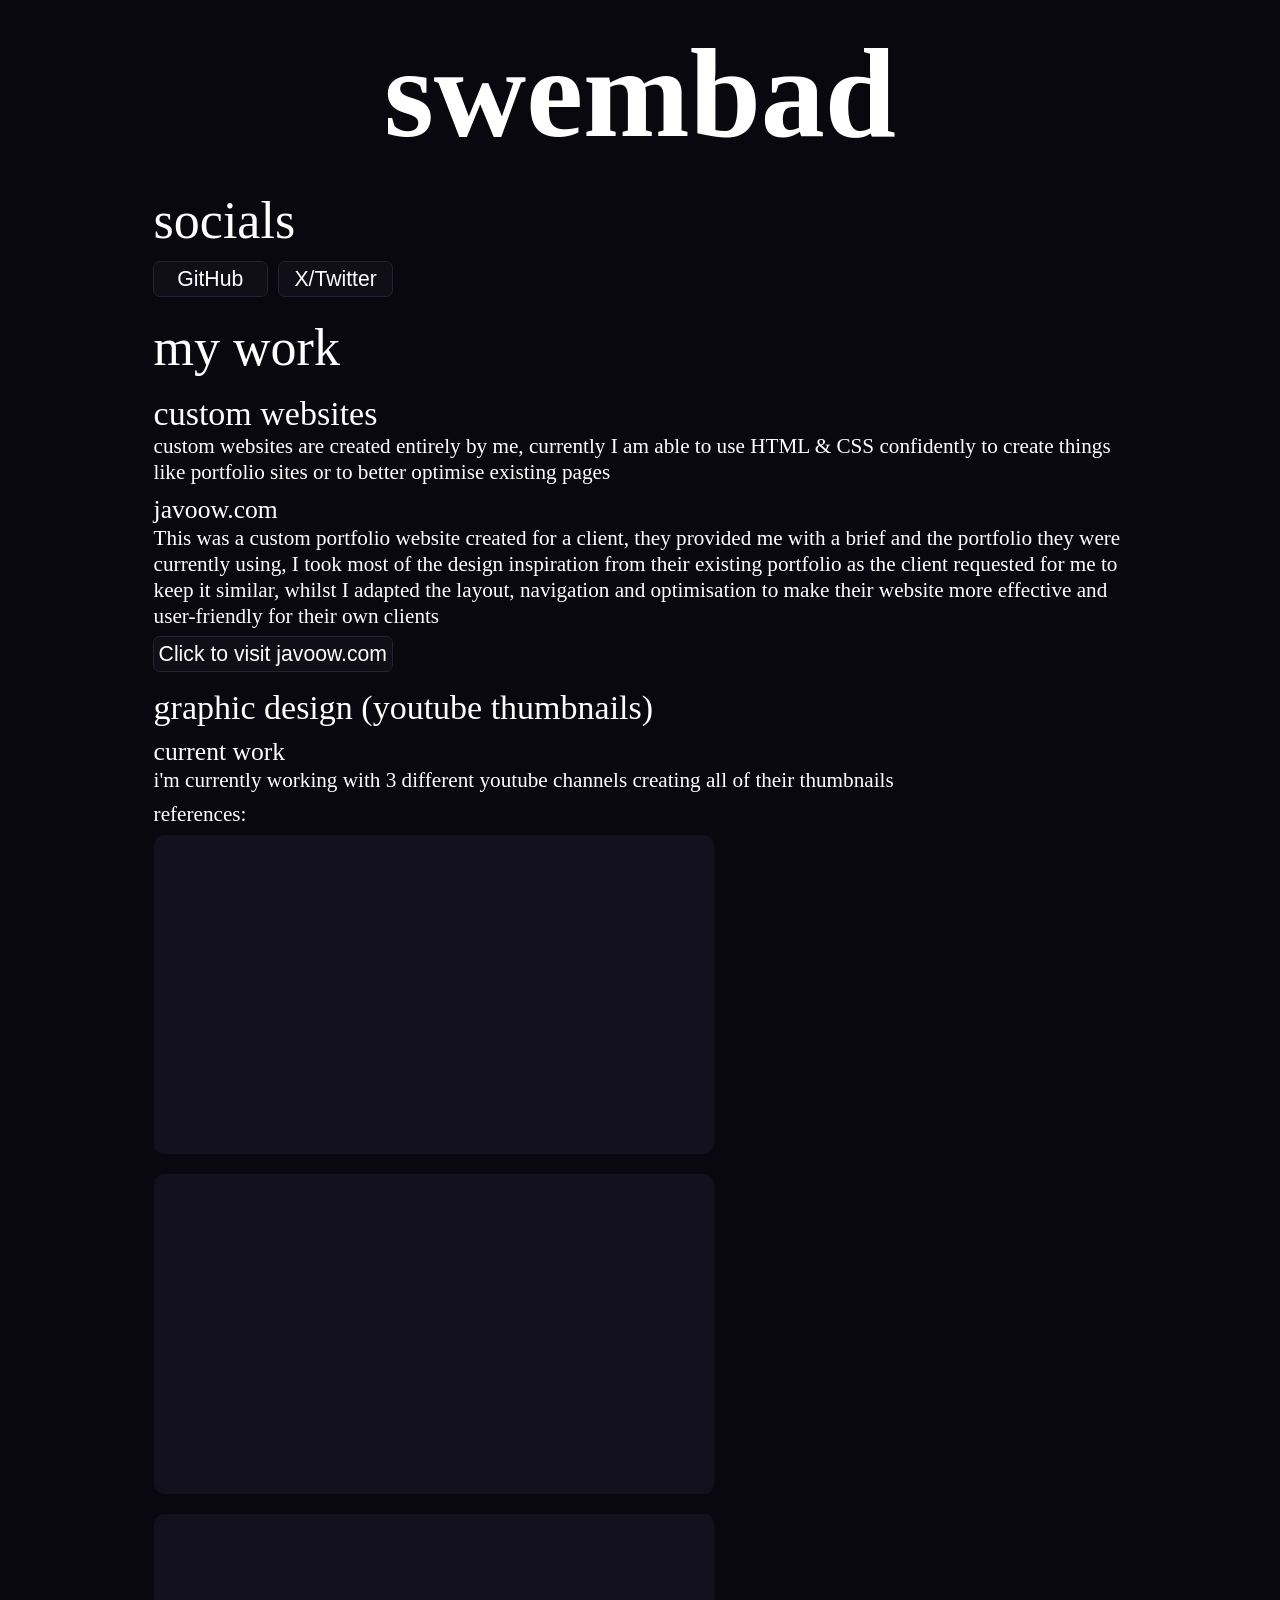
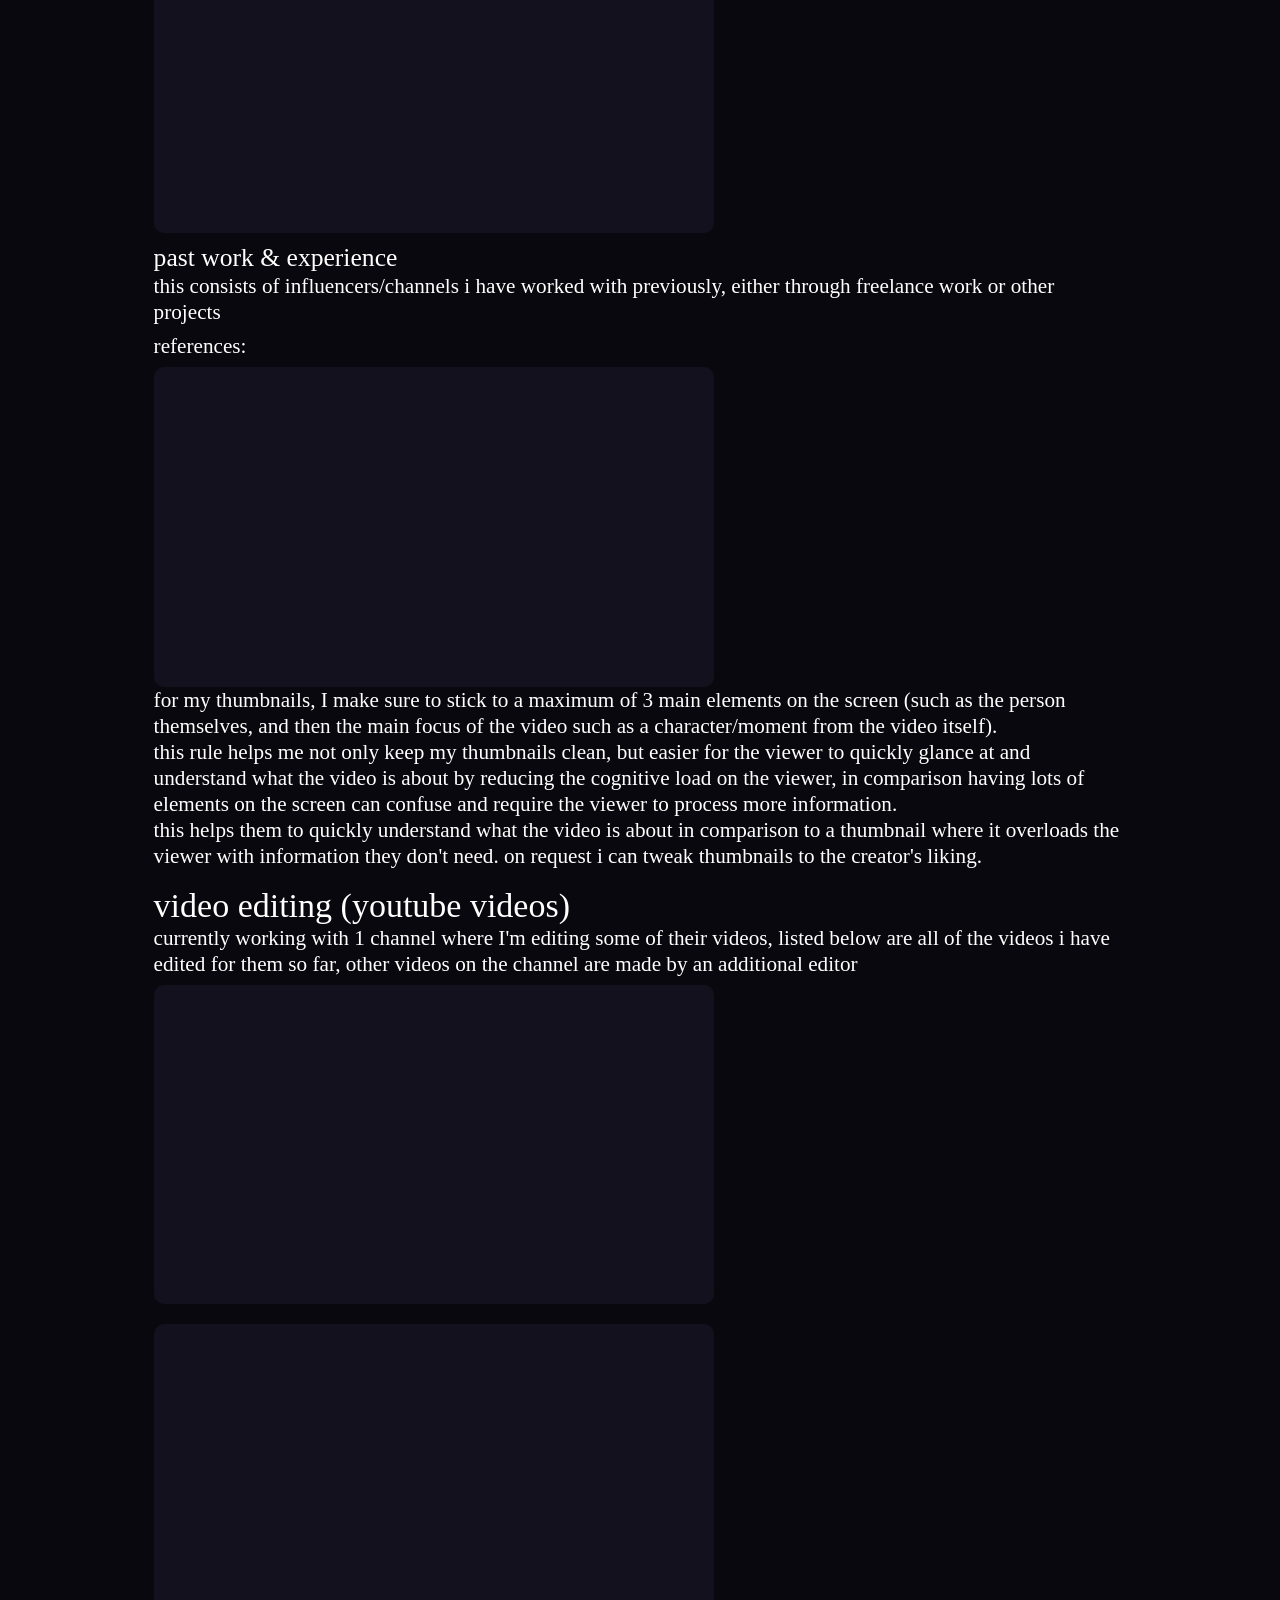
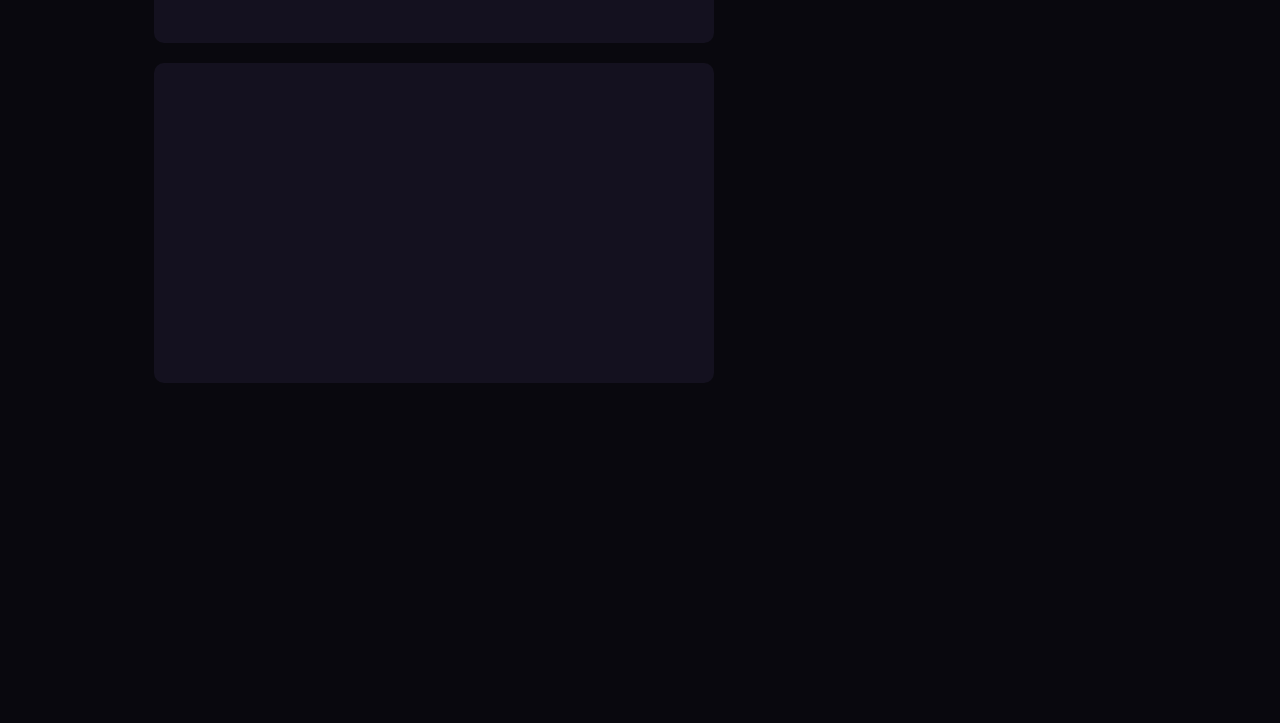
<file: index.html>
<!DOCTYPE html>
<html lang="en">
  <head>
    <meta charset="UTF-8" />
    <meta name="viewport" content="width=device-width, initial-scale=1.0" />
    <title>swembad</title>
    <link rel="stylesheet" href="base.css" />
  </head>
  <body>
    <div class="page-cont">
    <header>
    <h1 class="gabarito-mainfont1">swembad</h1>
    </header>
    <main>
    <h2 class="gabarito-mainfont1">socials</h2>
    <div class="btns-cont">
      <a
        href="https://github.com/swembad"
        target="_blank"
        rel="noopener noreferrer"
      >
        <button class="gabarito-mainfont1" alt="Button to visit the swembad GitHub profile">GitHub</button>
      </a>
      <a
        href="https://x.com/swembadd"
        target="_blank"
        rel="noopener noreferrer"
      >
        <button class="gabarito-mainfont1" alt="Button to visit the swembad X/Twitter profile">X/Twitter</button>
      </a>
    </div>
    <h2 class="gabarito-mainfont1">my work</h2>
    <h3 class="gabarito-mainfont1">custom websites</h3>
    <p class="gabarito-mainfont2">custom websites are created entirely by me, currently I am able to use HTML & CSS confidently to create things like portfolio sites or to better optimise existing pages</p>
    <h4 class="gabarito-mainfont1">
      javoow.com
    </h4>
    <p class="gabarito-mainfont2">This was a custom portfolio website created for a client, they provided me with a brief and the portfolio they were currently using, I took most of the design inspiration from their existing portfolio as the client requested for me to keep it similar, whilst I adapted the layout, navigation and optimisation to make their website more effective and user-friendly for their own clients</p>
    <div class="btns-cont">
      <a href="https://javoow.com" target="_blank" rel="noopener noreferrer">
        <button class="gabarito-mainfont1" alt="Button to visit the javoow.com website">Click to visit javoow.com</button>
      </a>
    </div>
    <h3 class="gabarito-mainfont1">graphic design (youtube thumbnails)</h3>
    <h4 class="gabarito-mainfont1">
      current work
    </h4>
    <p class="gabarito-mainfont2">
      i'm currently working with 3 different youtube channels creating all of their thumbnails
    </p>
    <p class="gabarito-mainfont2">references:</p>
    <div class="vid-parent">
      <div class="vid-cont">
        <iframe
          src="https://www.youtube.com/embed/FY_H3jVcEHs?si=enNYunFOP6DDuMu1"
          title="YouTube video player"
          frameborder="0"
          allow="
            accelerometer;
            autoplay;
            clipboard-write;
            encrypted-media;
            gyroscope;
            picture-in-picture;
            web-share;
          "
          referrerpolicy="strict-origin-when-cross-origin"
          allowfullscreen
        ></iframe>
      </div>
      <div class="vid-cont">
        <iframe
          src="https://www.youtube.com/embed/SEI-Q0Upf6E?si=u2AYn8FBIwysrq5u"
          title="YouTube video player"
          frameborder="0"
          allow="
            accelerometer;
            autoplay;
            clipboard-write;
            encrypted-media;
            gyroscope;
            picture-in-picture;
            web-share;
          "
          referrerpolicy="strict-origin-when-cross-origin"
          allowfullscreen
        ></iframe>
      </div>
      <div class="vid-cont">
        <iframe
          src="https://www.youtube.com/embed/x6KVgFDdZ_Q?si=YuqE__gHMxkbcEM2"
          title="YouTube video player"
          frameborder="0"
          allow="
            accelerometer;
            autoplay;
            clipboard-write;
            encrypted-media;
            gyroscope;
            picture-in-picture;
            web-share;
          "
          referrerpolicy="strict-origin-when-cross-origin"
          allowfullscreen
        ></iframe>
      </div>
    </div>
    <h4 class="gabarito-mainfont1">
      past work & experience
    </h4>
    <p class="gabarito-mainfont2">
      this consists of influencers/channels i have worked with previously, either through freelance work or other projects
    </p>
    <p class="gabarito-mainfont2">references:</p>
    <div class="vid-parent">
      <div class="vid-cont">
        <iframe
          src="https://www.youtube.com/embed/WXy6CBBcvvk?si=_KeI91HCH_NfChSH1"
          title="YouTube video player"
          frameborder="0"
          allow="
            accelerometer;
            autoplay;
            clipboard-write;
            encrypted-media;
            gyroscope;
            picture-in-picture;
            web-share;
          "
          referrerpolicy="strict-origin-when-cross-origin"
          allowfullscreen
        ></iframe>
      </div>
    </div>
    <p class="gabarito-mainfont2">
      for my thumbnails, I make sure to stick to a maximum of 3 main elements on the screen (such as the person themselves, and then the main focus of the video such as a character/moment from the video itself).<br>this rule helps me not only keep my thumbnails clean, but easier for the viewer to quickly glance at and understand what the video is about by reducing the cognitive load on the viewer, in comparison having lots of elements on the screen can confuse and require the viewer to process more information.<br>this helps them to quickly understand what the video is about in comparison to a thumbnail where it overloads the viewer with information they don't need. on request i can tweak thumbnails to the creator's liking.
    </p>
    <h3 class="gabarito-mainfont1">video editing (youtube videos)</h3>
    <p class="gabarito-mainfont2">
      currently working with 1 channel where I'm editing some of their videos, listed below are all of the videos i have edited for them so far, other videos on the channel are made by an additional editor
    </p>
    <div class="vid-parent">
      <div class="vid-cont">
        <iframe
          src="https://www.youtube.com/embed/TK83DOUaUtY?si=g1DVzgTo2TClt6oP"
          title="YouTube video player"
          frameborder="0"
          allow="
            accelerometer;
            autoplay;
            clipboard-write;
            encrypted-media;
            gyroscope;
            picture-in-picture;
            web-share;
          "
          referrerpolicy="strict-origin-when-cross-origin"
          allowfullscreen
        ></iframe>
      </div>
      <div class="vid-cont">
        <iframe
          src="https://www.youtube.com/embed/pTDysleacDw?si=rUM2EDiy127TOL4_"
          title="YouTube video player"
          frameborder="0"
          allow="
            accelerometer;
            autoplay;
            clipboard-write;
            encrypted-media;
            gyroscope;
            picture-in-picture;
            web-share;
          "
          referrerpolicy="strict-origin-when-cross-origin"
          allowfullscreen
        ></iframe>
      </div>
            <div class="vid-cont">
        <iframe
          src="https://www.youtube.com/embed/mVCqPBsj22Y?si=mYlbH1gUMggdSAti"
          title="YouTube video player"
          frameborder="0"
          allow="
            accelerometer;
            autoplay;
            clipboard-write;
            encrypted-media;
            gyroscope;
            picture-in-picture;
            web-share;
          "
          referrerpolicy="strict-origin-when-cross-origin"
          allowfullscreen
        ></iframe>
      </div>
      </div>
      </main>
  </body>
</html>
</file>
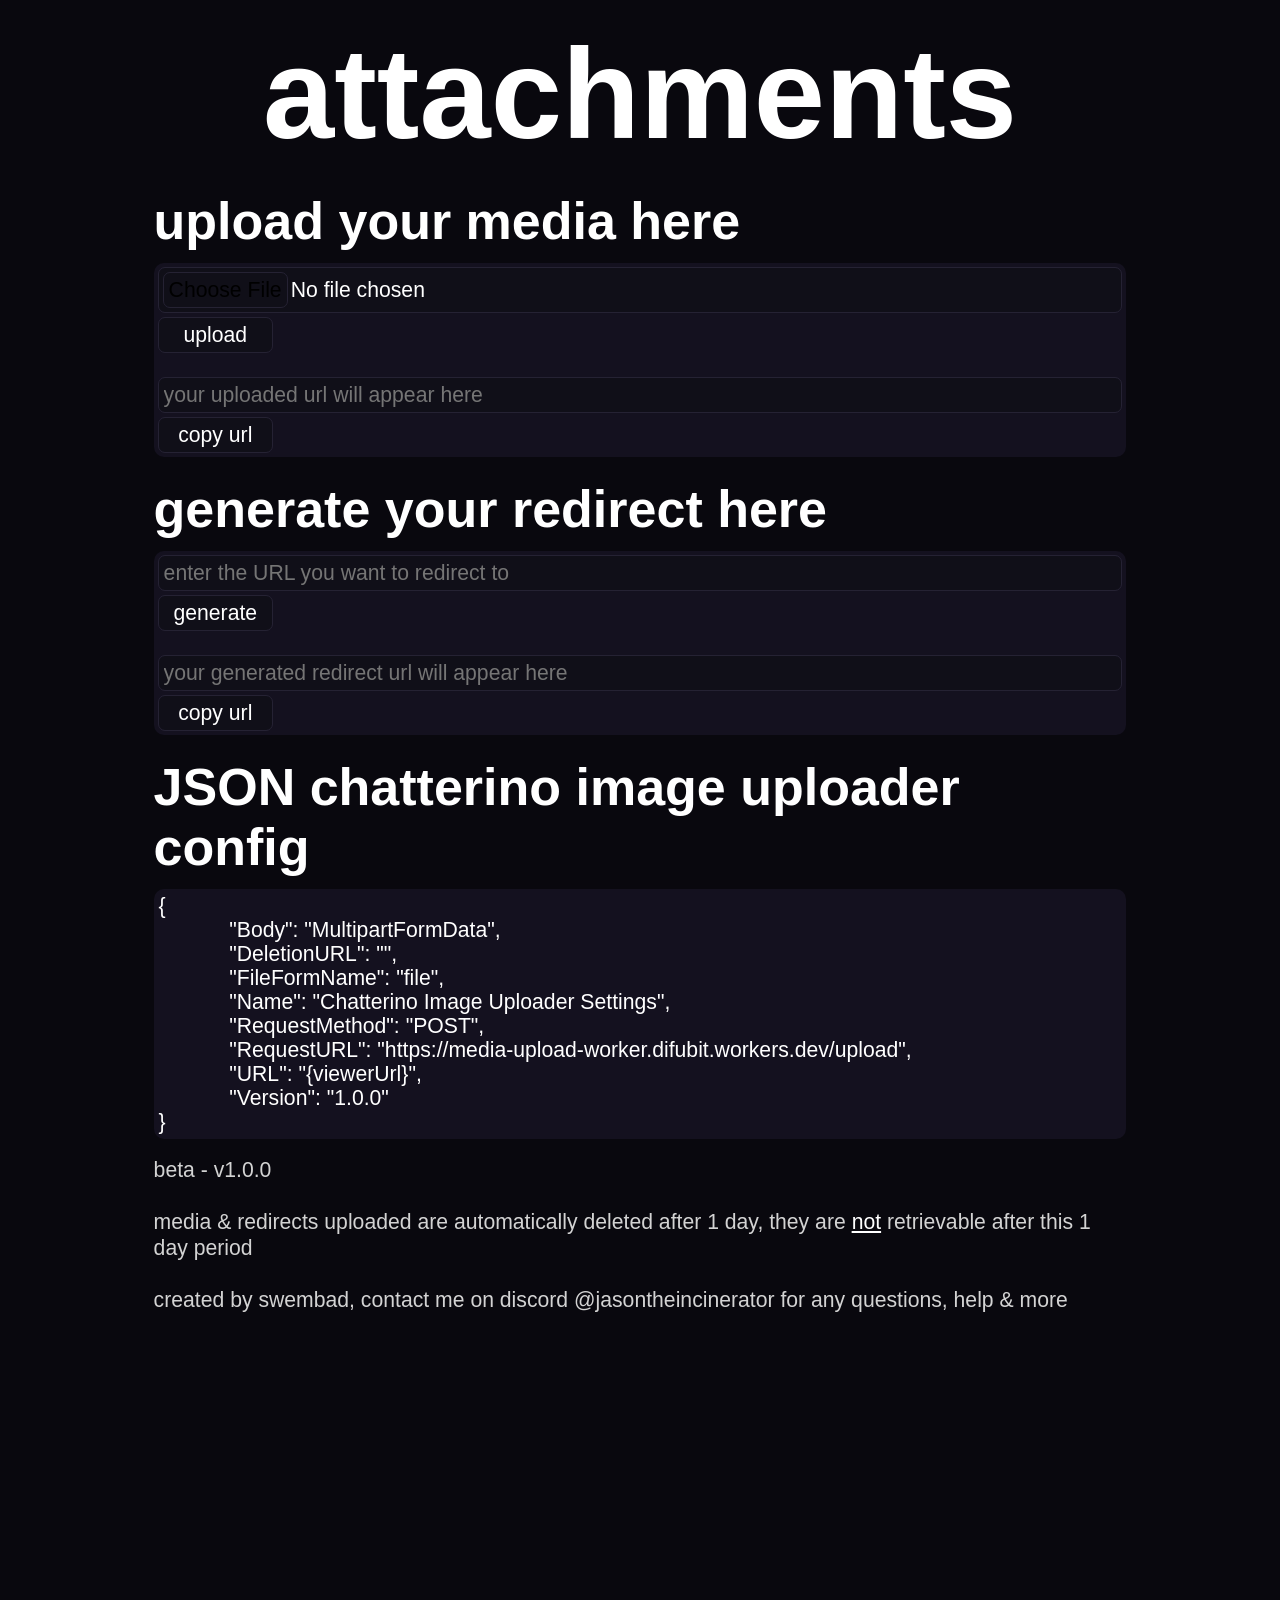
<file: attachments/index.html>
<!DOCTYPE html>
<html lang="en">
    <head>
        <meta charset="UTF-8">
        <meta name="viewport" content="width=device-width, initial-scale=1.0">
        <script type="text/javascript" src="./redirGenUrl.js"></script>
        <script type="text/javascript" src="./uploadGenUrl.js"></script>
        <link rel="stylesheet" type="text/css" href="../base.css">
        <title>attachments - swembad</title>
    </head>
    <body>
        <div class="page-cont">
        <header>
            <h1 class="mainfont1">attachments</h1>
        </header>
        <main>
            <h2 class="mainfont1">upload your media here</h2>
            <div class="elements-cont">
                <input type="file" id="fileInput" class="file-input" accept="image/jpeg,image/png,image/gif,image/webp,image/avif,video/mp4,video/webm,video/quicktime">
                <button id="uploadBtn" style="margin-top: 6px">upload</button>
                <p id="uploadStatus" class="secondaryfont1" style="margin-left:2px;margin-top:6px"></p>
                <br>
                <input id="uploadURLField" readonly placeholder="your uploaded url will appear here">
                <button id="copyUploadURL" disabled style="margin-top: 6px">copy url</button>
            </div>
                <h2 class="mainfont1">generate your redirect here</h2>
            <div class="elements-cont">
                <input type="url" id="redirectInputField" placeholder="enter the URL you want to redirect to">
                <button id="redirectURLButton" style="margin-top: 6px">generate</button>
                <p id="redirectStatus" class="secondaryfont1" style="margin-left:2px;margin-top:6px"></p>
                <br>
                <input type="text" id="redirectURLField" readonly placeholder="your generated redirect url will appear here">
                <button id="copyRedirectURL" disabled style="margin-top: 6px">copy url</button>
            </div>
            <h2 class="mainfont1">JSON chatterino image uploader config</h2>
            <div class="elements-cont">
            <pre><code class="mainfont2">{
            "Body": "MultipartFormData",
            "DeletionURL": "",
            "FileFormName": "file",
            "Name": "Chatterino Image Uploader Settings",
            "RequestMethod": "POST",
            "RequestURL": "https://media-upload-worker.difubit.workers.dev/upload",
            "URL": "{viewerUrl}",
            "Version": "1.0.0"
}</code></pre>
            </div>
            <br>
            <p class="secondaryfont1">beta - v1.0.0</p>
            <br>
            <p class="secondaryfont1">media & redirects uploaded are automatically deleted after 1 day, they are <u>not</u> retrievable after this 1 day period</p>
            <br>
            <p class="secondaryfont1">created by swembad, contact me on discord @jasontheincinerator for any questions, help & more</p>
        </main>
        </div>
    </body>
</html>
</file>
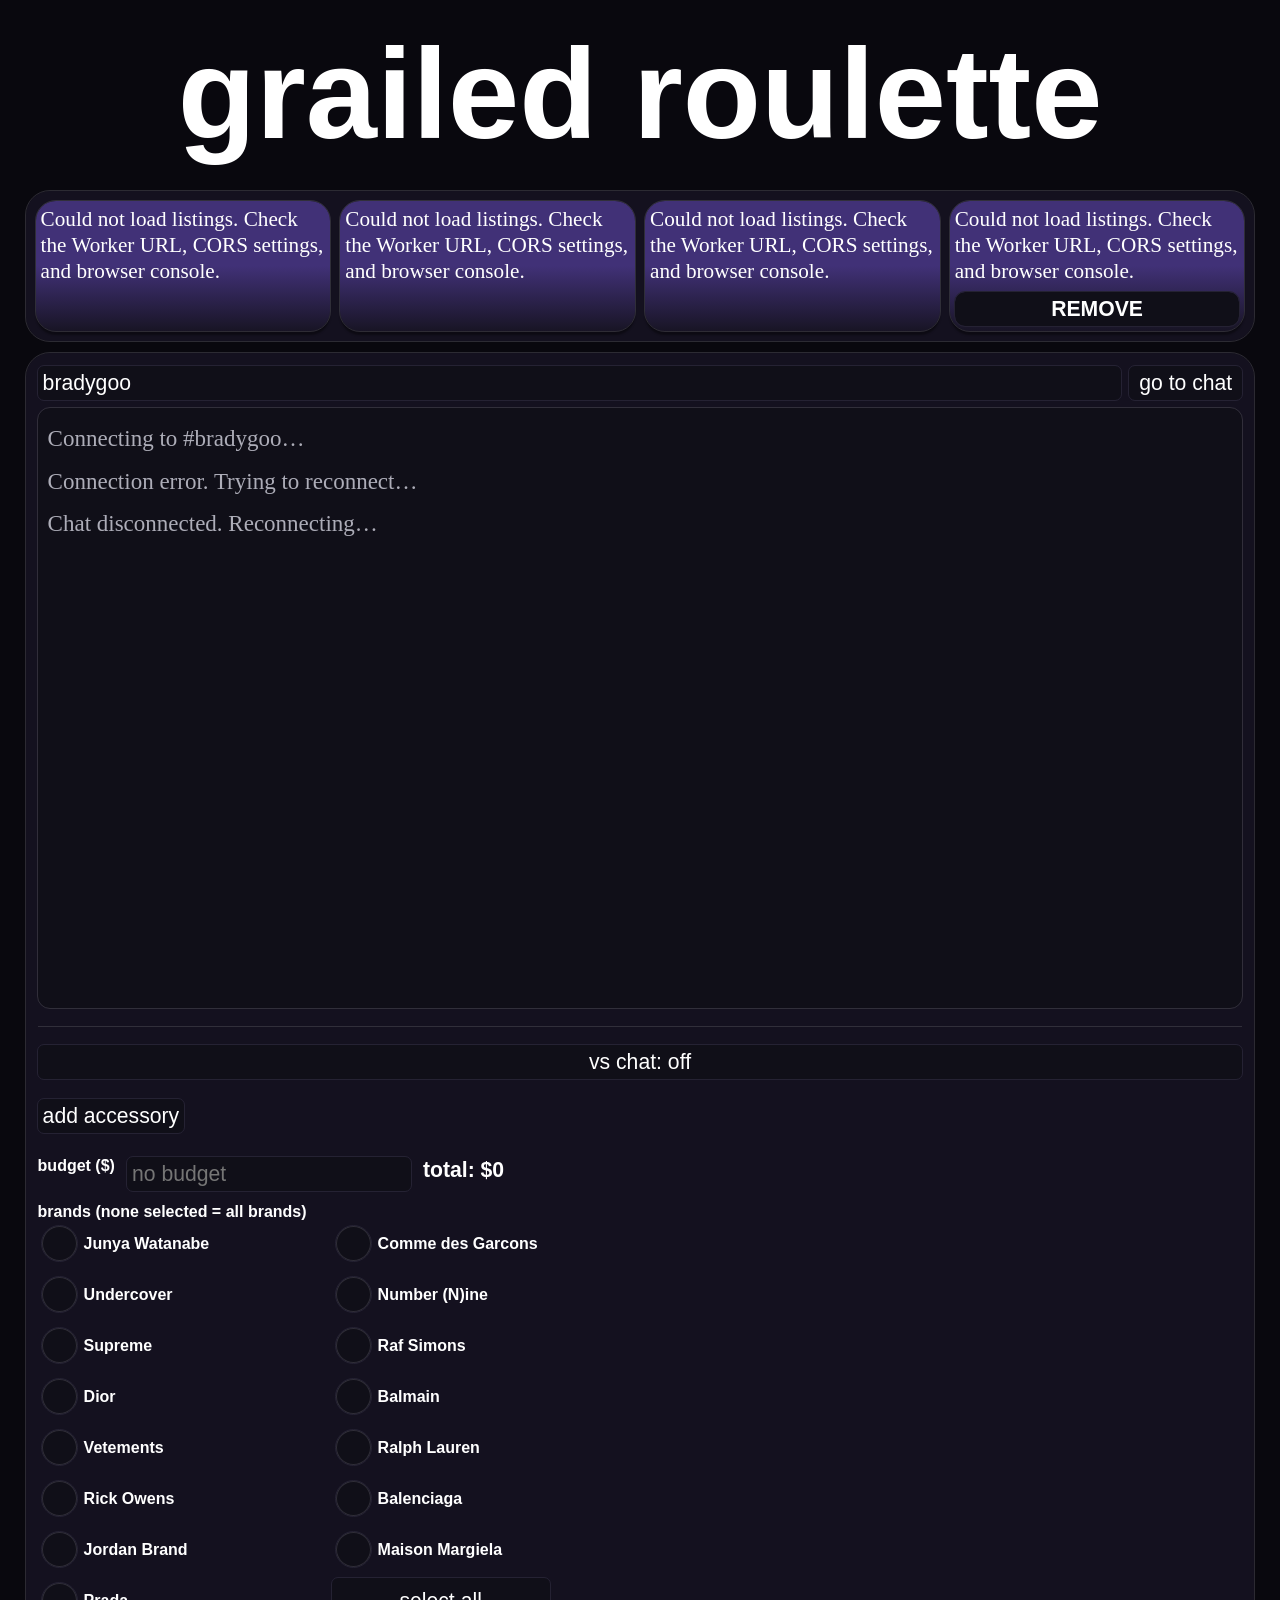
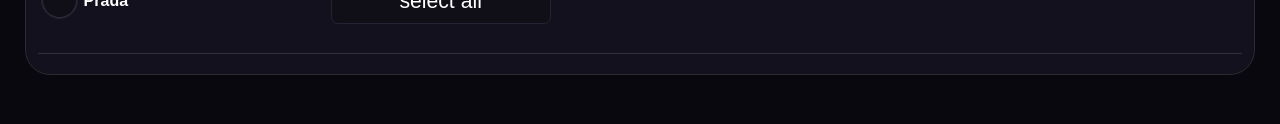
<file: grailed/index.html>
<!doctype html>
<html lang="en">
  <head>
    <meta charset="UTF-8" />
    <meta name="viewport" content="width=device-width, initial-scale=1.0" />
    <script type="text/javascript" src="./grailed-randomizer.js" defer></script>
    <script type="text/javascript" src="twitch-chat.js" defer></script>
    <link rel="stylesheet" type="text/css" href="../base.css" />
    <link rel="stylesheet" type="text/css" href="grailed.css" />
    <title>grailed roulette - swembad</title>
  </head>
  <body>
    <div class="page-cont" style="padding: 20px 2vw 50px 2vw">
      <header>
        <h1 class="mainfont1">grailed roulette</h1>
      </header>
      <main>
        <div class="grailed-elems">
          <div class="board" data-board="streamer">
            <div class="elem-grid-cont">
              <div class="grid-element" data-slot="shirt">
                <p class="mainfont1">SHIRT</p>
              </div>
              <div class="grid-element" data-slot="pants">
                <p class="mainfont1">PANTS</p>
              </div>
              <div class="grid-element" data-slot="shoes">
                <p class="mainfont1">SHOES</p>
              </div>
              <div class="grid-element" data-slot="accessory">
                <p class="mainfont1">ACCESSORY 1</p>
              </div>
            </div>
          </div>

          <div class="board" data-board="chat" data-optional hidden>
            <div class="elem-grid-cont">
              <div class="grid-element" data-slot="shirt">
                <p class="mainfont1">SHIRT</p>
              </div>
              <div class="grid-element" data-slot="pants">
                <p class="mainfont1">PANTS</p>
              </div>
              <div class="grid-element" data-slot="shoes">
                <p class="mainfont1">SHOES</p>
              </div>
              <div class="grid-element" data-slot="accessory">
                <p class="mainfont1">ACCESSORY 1</p>
              </div>
            </div>
          </div>

          <div class="side-column">
            <div
              id="twitch-chat"
              data-channel="bradygoo"
              data-height="600"
            ></div>
            <hr>
            <button
              data-action="toggle-versus"
              data-label-off="vs chat: off"
              data-label-on="vs chat: on"
            >
              vs chat: off
            </button>
            <div class="gr-controls" data-for="streamer"></div>
            <hr>
            <div class="gr-controls" data-for="chat" hidden></div>
          </div>
        </div>
      </main>
    </div>
  </body>
</html>
</file>
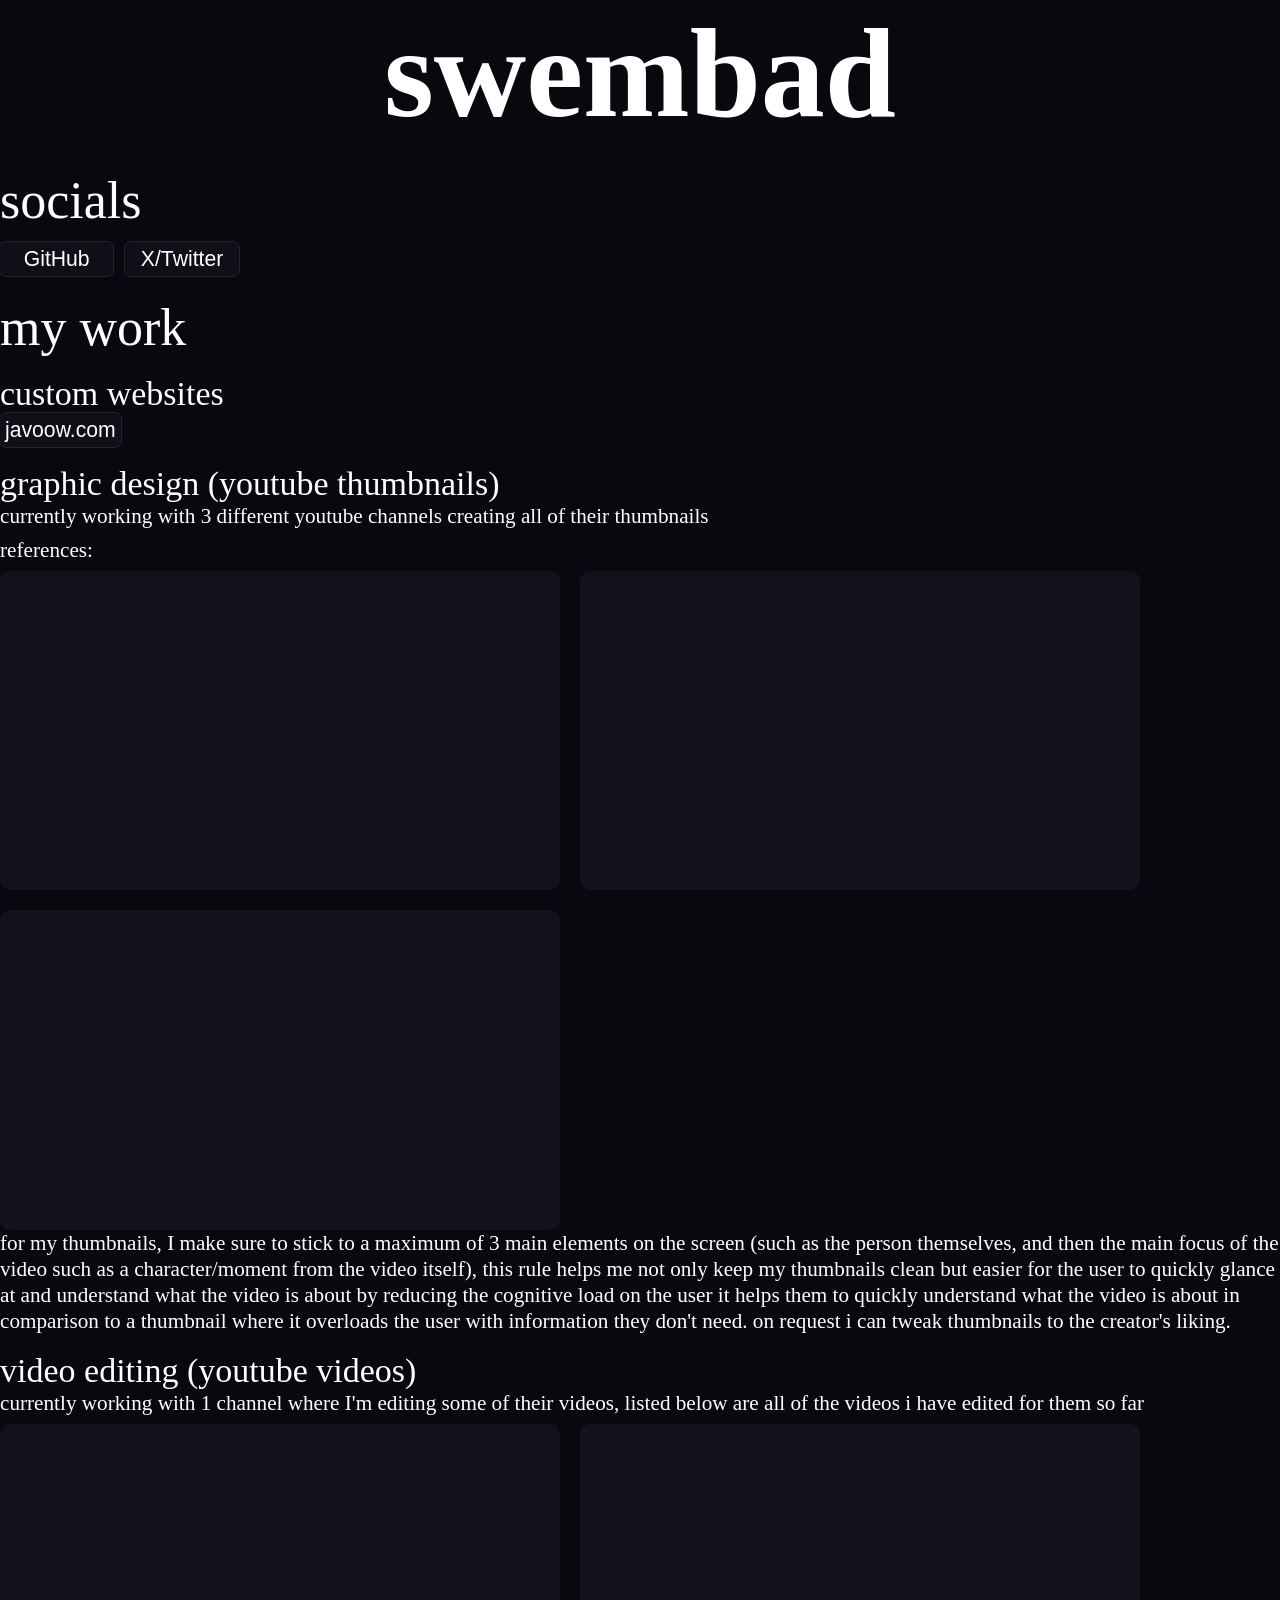
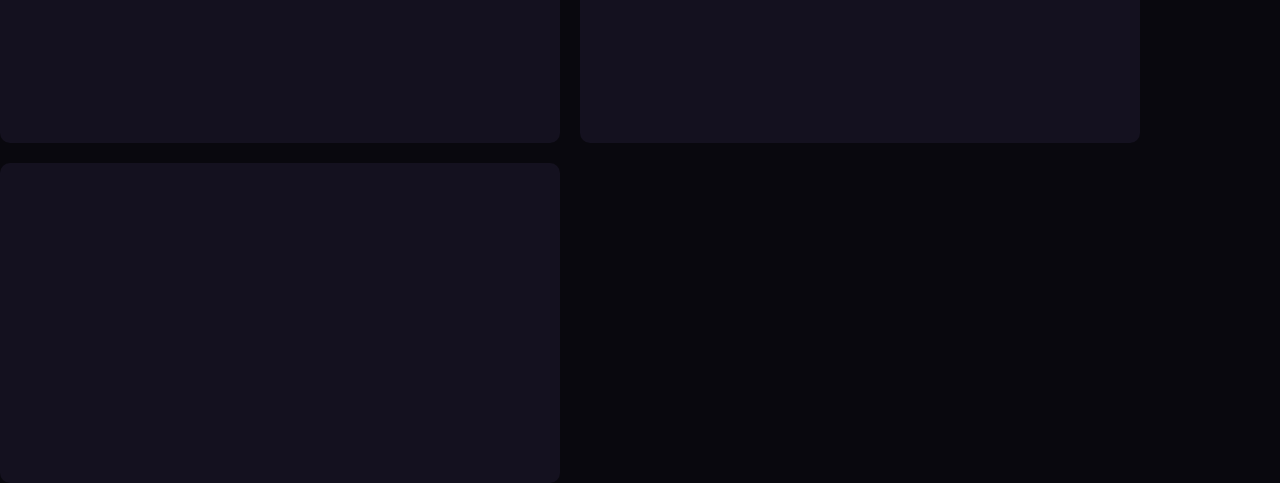
<file: home.html>
<!doctype html>
<html lang="en">
  <head>
    <meta charset="UTF-8" />
    <meta name="viewport" content="width=device-width, initial-scale=1.0" />
    <title>swembad</title>
    <link rel="stylesheet" href="base.css" />
  </head>
  <body>
    <h1 class="gabarito-mainfont">swembad</h1>
    <h2 class="gabarito-mainfont">socials</h2>
    <div class="btns-cont">
      <a
        href="https://github.com/swembad"
        target="_blank"
        rel="noopener noreferrer"
      >
        <button class="gabarito-mainfont">GitHub</button>
      </a>
      <a
        href="https://x.com/swembadd"
        target="_blank"
        rel="noopener noreferrer"
      >
        <button class="gabarito-mainfont">X/Twitter</button>
      </a>
    </div>
    <h2 class="gabarito-mainfont">my work</h2>
    <h3 class="gabarito-mainfont">custom websites</h3>
    <div class="btns-cont">
      <a href="https://javoow.com" target="_blank" rel="noopener noreferrer">
        <button class="gabarito-mainfont">javoow.com</button>
      </a>
    </div>
    <h3 class="gabarito-mainfont">graphic design (youtube thumbnails)</h3>
    <p class="gabarito-secondaryfont">
      currently working with 3 different youtube channels creating all of their thumbnails
    </p>
    <p class="gabarito-secondaryfont">references:</p>
    <div class="vid-parent">
      <div class="vid-cont">
        <iframe
          src="https://www.youtube.com/embed/FY_H3jVcEHs?si=enNYunFOP6DDuMu1"
          title="YouTube video player"
          frameborder="0"
          allow="
            accelerometer;
            autoplay;
            clipboard-write;
            encrypted-media;
            gyroscope;
            picture-in-picture;
            web-share;
          "
          referrerpolicy="strict-origin-when-cross-origin"
          allowfullscreen
        ></iframe>
      </div>
      <div class="vid-cont">
        <iframe
          src="https://www.youtube.com/embed/SEI-Q0Upf6E?si=u2AYn8FBIwysrq5u"
          title="YouTube video player"
          frameborder="0"
          allow="
            accelerometer;
            autoplay;
            clipboard-write;
            encrypted-media;
            gyroscope;
            picture-in-picture;
            web-share;
          "
          referrerpolicy="strict-origin-when-cross-origin"
          allowfullscreen
        ></iframe>
      </div>
      <div class="vid-cont">
        <iframe
          src="https://www.youtube.com/embed/x6KVgFDdZ_Q?si=YuqE__gHMxkbcEM2"
          title="YouTube video player"
          frameborder="0"
          allow="
            accelerometer;
            autoplay;
            clipboard-write;
            encrypted-media;
            gyroscope;
            picture-in-picture;
            web-share;
          "
          referrerpolicy="strict-origin-when-cross-origin"
          allowfullscreen
        ></iframe>
      </div>
    </div>
    <p class="gabarito-secondaryfont">
      for my thumbnails, I make sure to stick to a maximum of 3 main elements on the screen (such as the person themselves, and then the main focus of the video such as a character/moment from the video itself), this rule helps me not only keep my thumbnails clean but easier for the user to quickly glance at and understand what the video is about by reducing the cognitive load on the user it helps them to quickly understand what the video is about in comparison to a thumbnail where it overloads the user with information they don't need. on request i can tweak thumbnails to the creator's liking.
    </p>
    <h3 class="gabarito-mainfont">video editing (youtube videos)</h3>
    <p class="gabarito-secondaryfont">
      currently working with 1 channel where I'm editing some of their videos, listed below are all of the videos i have edited for them so far
    </p>
    <div class="vid-parent">
      <div class="vid-cont">
        <iframe
          src="https://www.youtube.com/embed/TK83DOUaUtY?si=g1DVzgTo2TClt6oP"
          title="YouTube video player"
          frameborder="0"
          allow="
            accelerometer;
            autoplay;
            clipboard-write;
            encrypted-media;
            gyroscope;
            picture-in-picture;
            web-share;
          "
          referrerpolicy="strict-origin-when-cross-origin"
          allowfullscreen
        ></iframe>
      </div>
      <div class="vid-cont">
        <iframe
          src="https://www.youtube.com/embed/pTDysleacDw?si=rUM2EDiy127TOL4_"
          title="YouTube video player"
          frameborder="0"
          allow="
            accelerometer;
            autoplay;
            clipboard-write;
            encrypted-media;
            gyroscope;
            picture-in-picture;
            web-share;
          "
          referrerpolicy="strict-origin-when-cross-origin"
          allowfullscreen
        ></iframe>
      </div>
            <div class="vid-cont">
        <iframe
          src="https://www.youtube.com/embed/mVCqPBsj22Y?si=mYlbH1gUMggdSAti"
          title="YouTube video player"
          frameborder="0"
          allow="
            accelerometer;
            autoplay;
            clipboard-write;
            encrypted-media;
            gyroscope;
            picture-in-picture;
            web-share;
          "
          referrerpolicy="strict-origin-when-cross-origin"
          allowfullscreen
        ></iframe>
      </div>
  </body>
</html>
</file>
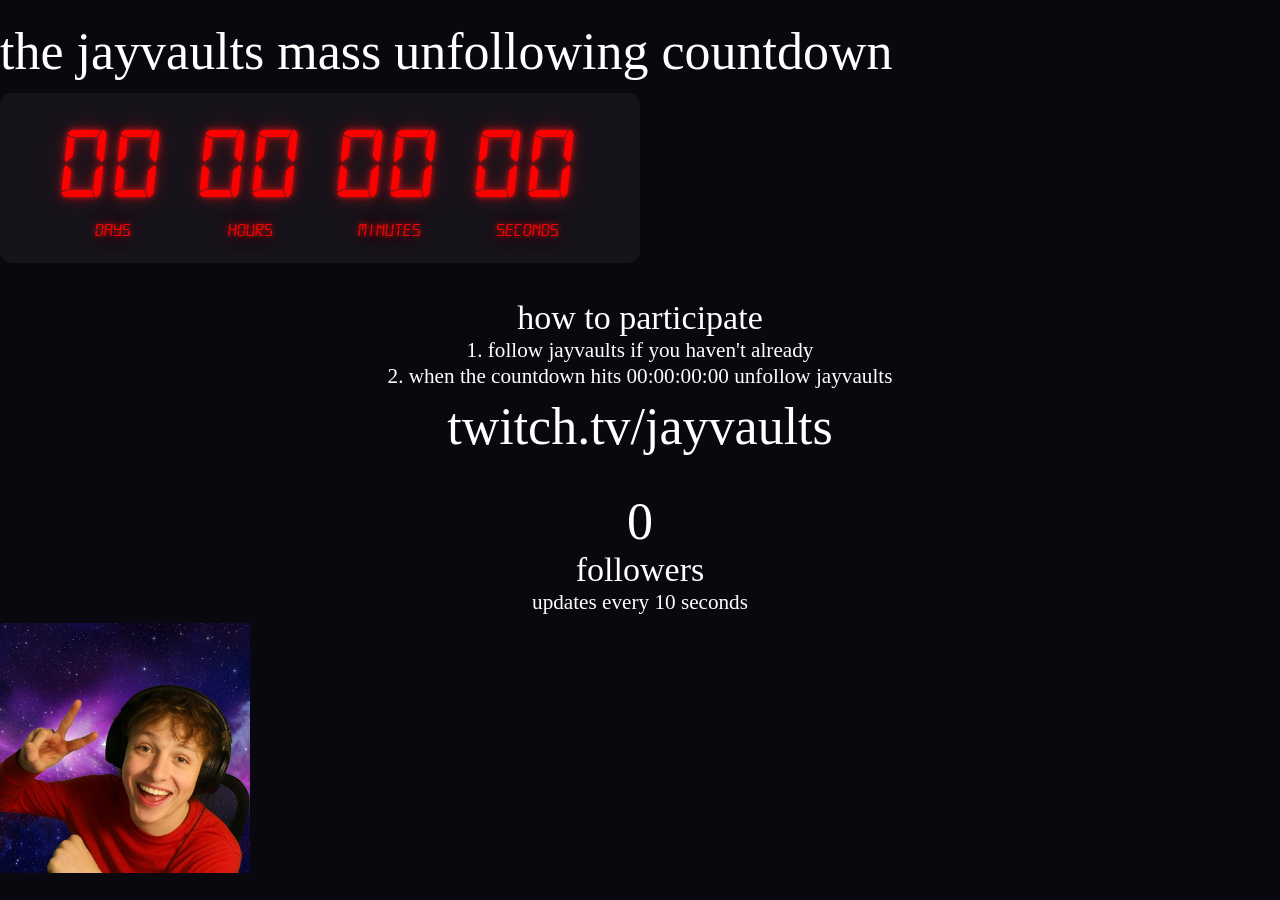
<file: extra/jayvults.html>
<!doctype html>
<html lang="en">
  <head>
    <meta charset="UTF-8" />
    <meta name="viewport" content="width=device-width, initial-scale=1.0" />
    <title>jayvaults countdown</title>
    <link rel="stylesheet" href="../base.css" />
    <link rel="stylesheet" href="countdown.css" />
  </head>
  <body>
    <h2 class="gabarito-mainfont">the jayvaults mass unfollowing countdown</h2>
    <div id="countdown">
      <div class="time-unit">
        <span id="days">00</span>
        <p>days</p>
      </div>
      <div class="time-unit">
        <span id="hours">00</span>
        <p>hours</p>
      </div>
      <div class="time-unit">
        <span id="minutes">00</span>
        <p>minutes</p>
      </div>
      <div class="time-unit">
        <span id="seconds">00</span>
        <p>seconds</p>
      </div>
    </div>
    <br/>
    <div>
      <h3 class="gabarito-mainfont">how to participate</h3>
      <p class="gabarito-secondaryfont">
        1. follow jayvaults if you haven't already<br />2. when the countdown
        hits 00:00:00:00 unfollow jayvaults
      </p>
      <a href="https://twitch.tv/jayvaults" class="gabarito-mainfont"
        >twitch.tv/jayvaults</a
      >
      <br/>
      <br/>
      <div id="followers">
        <h2 id="follower-count" class="gabarito-mainfont" style="margin-top:0; margin-bottom:0; transition: color 0.2s">0</h2>
        <h3 class="gabarito-secondaryfont" style="margin-top:0">followers</h3>
        <p class="gabarito-secondaryfont">updates every 10 seconds</p>
      </div>
      <img
        src="image.png"
        style="width: 250px; display: block; justify-self: center"
      />
    </div>
  </body>
</html>
<script>
  const tDate = new Date("2026-09-01T00:00:00-05:00").getTime();
  const timer = setInterval(function () {
    const now = new Date().getTime();
    const distance = tDate - now;
    const days = Math.max(Math.floor(distance / (1000 * 60 * 60 * 24)));
    const hours = Math.max(
      Math.floor((distance % (1000 * 60 * 60 * 24)) / (1000 * 60 * 60)),
    );
    const minutes = Math.max(
      Math.floor((distance % (1000 * 60 * 60)) / (1000 * 60)),
    );
    const seconds = Math.max(Math.floor((distance % (1000 * 60)) / 1000));
    document.getElementById("days").innerText = String(days).padStart(2, "0");
    document.getElementById("hours").innerText = String(hours).padStart(2, "0");
    document.getElementById("minutes").innerText = String(minutes).padStart(
      2,
      "0",
    );
    document.getElementById("seconds").innerText = String(seconds).padStart(
      2,
      "0",
    );
    if (distance <= 0) {
      document.getElementById("days").innerText = "00";
      document.getElementById("hours").innerText = "00";
      document.getElementById("minutes").innerText = "00";
      document.getElementById("seconds").innerText = "00";
      clearInterval(timer);
      return;
    }
  }, 1000);

  let previousFollowers = null;
  async function updateFollowers() {
    try {
      const response = await fetch(
        "https://api.twitch.tv/helix/channels/followers?broadcaster_id=721512078",
        {
          headers: {
            "Client-ID": "ttgxrwl2bo094c4evbxquu3gizj4c3",
            Authorization: "Bearer eelye1jkj0xcub7d5z01oqrzwb83jk",
          },
        }
      );
      const data = await response.json();
      const newFollowers = data.total;
      const followerCount = document.getElementById("follower-count");
      followerCount.textContent = newFollowers.toLocaleString();

      if (previousFollowers !== null) {
        if (newFollowers > previousFollowers) {
          followerCount.style.color = "green";
        } else if (newFollowers < previousFollowers) {
          followerCount.style.color = "red";
        }

        setTimeout(() => {
          followerCount.style.color = "";
        }, 2000);
      }
      previousFollowers = newFollowers;

    } catch (error) {
      console.error("Failed to fetch follower count:", error);
    }
  }
  updateFollowers();

  setInterval(updateFollowers, 10000);
</script>
</file>
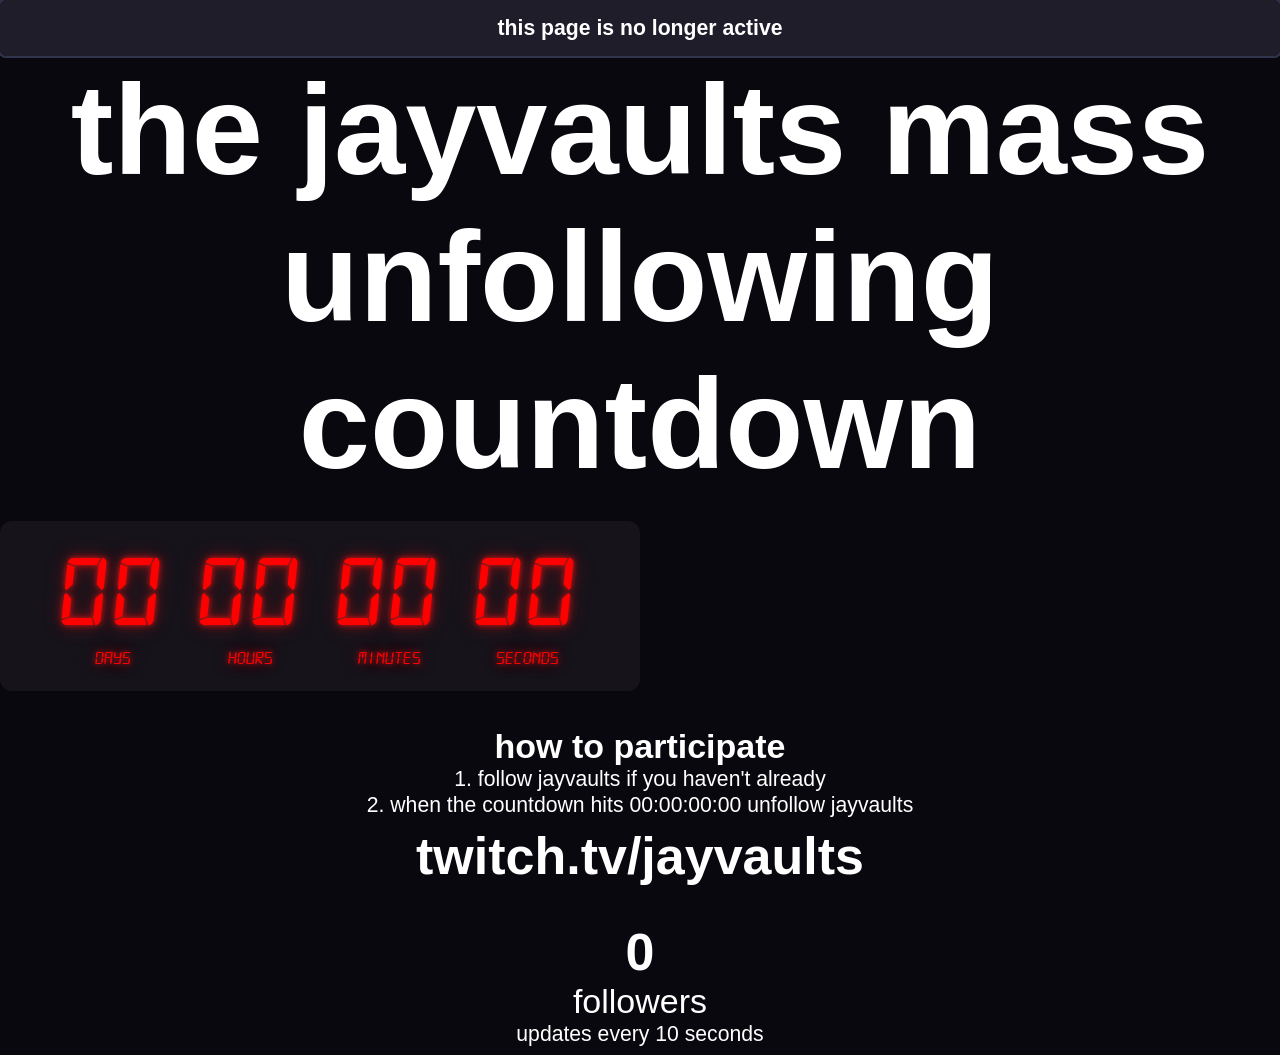
<file: inactive/events/jayvaults/jayvults.html>
<!doctype html>
<html lang="en">
  <head>
    <meta charset="UTF-8" />
    <meta name="viewport" content="width=device-width, initial-scale=1.0" />
    <title>jayvaults countdown</title>
    <link rel="stylesheet" href="../../../base.css" />
    <link rel="stylesheet" href="countdown.css" />
  </head>
  <body>
    <div class="h-top-banner">
      <p class="mainfont1">this page is no longer active</p>
    </div>
    <h1 class="mainfont1">the jayvaults mass unfollowing countdown</h2>
    <div id="countdown">
      <div class="time-unit">
        <span id="days">00</span>
        <p>days</p>
      </div>
      <div class="time-unit">
        <span id="hours">00</span>
        <p>hours</p>
      </div>
      <div class="time-unit">
        <span id="minutes">00</span>
        <p>minutes</p>
      </div>
      <div class="time-unit">
        <span id="seconds">00</span>
        <p>seconds</p>
      </div>
    </div>
    <br/>
    <div>
      <h3 class="mainfont1">how to participate</h3>
      <p class="mainfont2">
        1. follow jayvaults if you haven't already<br />2. when the countdown
        hits 00:00:00:00 unfollow jayvaults
      </p>
      <a href="https://twitch.tv/jayvaults" class="mainfont1"
        >twitch.tv/jayvaults</a
      >
      <br/>
      <br/>
      <div id="followers">
        <h2 id="follower-count" class="mainfont1" style="margin-top:0; margin-bottom:0; transition: color 0.2s">0</h2>
        <h3 class="mainfont2" style="margin-top:0">followers</h3>
        <p class="mainfont2">updates every 10 seconds</p>
      </div>
    </div>
  </body>
</html>
<script>
  const tDate = new Date("2026-09-01T00:00:00-05:00").getTime();
  const timer = setInterval(function () {
    const now = new Date().getTime();
    const distance = tDate - now;
    const days = Math.max(Math.floor(distance / (1000 * 60 * 60 * 24)));
    const hours = Math.max(
      Math.floor((distance % (1000 * 60 * 60 * 24)) / (1000 * 60 * 60)),
    );
    const minutes = Math.max(
      Math.floor((distance % (1000 * 60 * 60)) / (1000 * 60)),
    );
    const seconds = Math.max(Math.floor((distance % (1000 * 60)) / 1000));
    document.getElementById("days").innerText = String(days).padStart(2, "0");
    document.getElementById("hours").innerText = String(hours).padStart(2, "0");
    document.getElementById("minutes").innerText = String(minutes).padStart(
      2,
      "0",
    );
    document.getElementById("seconds").innerText = String(seconds).padStart(
      2,
      "0",
    );
    if (distance <= 0) {
      document.getElementById("days").innerText = "00";
      document.getElementById("hours").innerText = "00";
      document.getElementById("minutes").innerText = "00";
      document.getElementById("seconds").innerText = "00";
      clearInterval(timer);
      return;
    }
  }, 1000);

  let previousFollowers = null;
  async function updateFollowers() {
    try {
      const response = await fetch(
        "https://api.twitch.tv/helix/channels/followers?broadcaster_id=721512078",
        {
          headers: {
            "Client-ID": "",
            Authorization: "Bearer ",
          },
        }
      );
      const data = await response.json();
      const newFollowers = data.total;
      const followerCount = document.getElementById("follower-count");
      followerCount.textContent = newFollowers.toLocaleString();

      if (previousFollowers !== null) {
        if (newFollowers > previousFollowers) {
          followerCount.style.color = "green";
        } else if (newFollowers < previousFollowers) {
          followerCount.style.color = "red";
        }

        setTimeout(() => {
          followerCount.style.color = "";
        }, 2000);
      }
      previousFollowers = newFollowers;

    } catch (error) {
      console.error("Failed to fetch follower count:", error);
    }
  }
  updateFollowers();

  setInterval(updateFollowers, 10000);
</script>
</file>
<file: base.css>
/*http://meyerweb.com/eric/tools/css/reset/ v2.0 | 20110126 License: none (public domain)*/
html, body, div, span, applet, object, iframe, h2, h3, h4, h5, h6, p, blockquote, pre,
a, abbr, acronym, address, big, cite, code,
del, dfn, em, img, ins, kbd, q, s, samp,
small, strike, strong, sub, sup, tt, var,
b, u, i, center,
dl, dt, dd, ol, ul, li,
fieldset, form, label, legend,
table, caption, tbody, tfoot, thead, tr, th, td,
article, aside, canvas, details, embed, 
figure, figcaption, footer, header, hgroup, 
menu, nav, output, ruby, section, summary,
time, mark, audio, video {
	margin: 0;
	padding: 0;
	border: 0;
	font-size: 100%;
	font: inherit;
	vertical-align: baseline;
}
/*HTML5 display-role reset for older browsers*/
article, aside, details, figcaption, figure, 
footer, header, hgroup, menu, nav, section {
	display: block;
}
ol, ul {
	list-style: none;
}
blockquote, q {
	quotes: none;
}
blockquote:before, blockquote:after,
q:before, q:after {
	content: '';
	content: none;
}
table {
	border-collapse: collapse;
	border-spacing: 0;
}
/* base content */
@import url('https://fonts.googleapis.com/css2?family=Stack+Sans+Headline:wght@400;600;700&display=swap');

:root {
  color-scheme: dark;
  --page-background-color: #09080e;
  --page-disclaimer-background-color: #272435c4;
  --page-disclaimer-border-color: #30354d;
  --content-separator-color: #23262e;
  --text-main-color: #ffffff;
  --text-secondary-color: #d3d3d3;
  --font-family: "Stack Sans Headline", sans-serif;
  /* NAVBAR */
	--navbar-background-color: #ffffff00;
  --navbar-breadcrumbs-background-color: #272435c4;
	--navbar-outline-color: #c2c8ce;
	--navbar-buttons-hover-background-color: #e6eaf0;
	--navbar-buttons-hover-text-color: #4e4e4e;
	--navbar-child-width: 100%;
	--navbar-column-gap: 8px;
  /* FOOTER */
  --footer-accents-color1: #100f1a;
  --footer-accents-color2: #292146;
  /* ELEMENTS */
  --elements-background-color1: #100f18;
  --elements-background-color2: #14111f;
  --elements-background-color3: #29233d;
  --elements-background-color4: #000000;
  --elements-background-transparent-color1: linear-gradient(#413177, #413177,#29233d31);
  --elements-background-hover-color1: #2c293b;
  --elements-accents-color1: #252233;
  --elements-accents-color2: #4c4a5388;
  --elements-accents-color3: #7a4aff;
  --elements-box-shadow-color1: #00000062;
  --elements-box-shadow-color2: #000000;
  --elements-margin-block-end-h1: 24px;
  --elements-margin-block-end-h2: 12px;
  --elements-margin-block-end-p: 8px;
  --elements-margin-block-start-h2: 0;
  --elements-margin-block-start-h2: 0;
  --elements-margin-block-start-p: 0;
  --elements-margin-top-h2: 22px;
  --elements-margin-top-h3: 18px;
  --elements-margin-top-h4: 10px;
  --buttons-min-width1: 3.0cm;
  --buttons-min-height1: 0.9cm;
  --font-size1: clamp(1.1rem, 2.3vw, 1.325rem);
  --input-width1: 0;
}
@media (prefers-color-scheme: light) {
  :root {
    color-scheme: light;
  }
}
* {
  border: 0;
  transition: all 0.3s ease-out;
  color: var(--text-main-color);
}
html,
body {
  margin: 0;
  background-color: var(--page-background-color);
}
.mainfont1 {
  font-family: var(--font-family);
  font-optical-sizing: auto;
  font-weight: 600;
  font-style: normal;
  display: block;
  -webkit-text-size-adjust: auto;
  text-size-adjust: auto;
  word-wrap: break-word;
  margin-inline-start: 0;
  margin-inline-end: 0;
  color: var(--text-main-color);
}
.mainfont2 {
  font-family: var(--font-family);
  font-optical-sizing: auto;
  font-weight: 300;
  font-style: normal;
  display: block;
  -webkit-text-size-adjust: auto;
  text-size-adjust: auto;
  word-wrap: break-word;
  margin-inline-start: 0;
  margin-inline-end: 0;
  color: var(--text-main-color);
}
.secondaryfont1 {
  font-family: var(--font-family);
  font-optical-sizing: auto;
  font-weight: 300;
  font-style: normal;
  display: block;
  -webkit-text-size-adjust: auto;
  text-size-adjust: auto;
  word-wrap: break-word;
  margin-inline-start: 0;
  margin-inline-end: 0;
  margin-block-start: 0;
  color: var(--text-secondary-color)
}
h1 {
  font-size: clamp(3rem, 10vw, 9.375rem);
  text-align: center;
  margin-block-start: var(--elements-margin-block-start-h1);
  margin-block-end: var(--elements-margin-block-end-h1);
}
h2 {
  font-size: clamp(2.3rem, 6vw, 3.25rem);
  margin-block-start: var(--elements-margin-block-start-h2);
  margin-block-end: var(--elements-margin-block-end-h2);
  margin-top: var(--elements-margin-top-h2);
}
h3 {
  font-size: clamp(1.9rem, 4vw, 2.125rem);
  margin-top: var(--elements-margin-top-h3);
}
h4 {
  font-size: clamp(1.6rem, 3.2vw, 1.525rem);
  margin-top: var(--elements-margin-top-h4);
}
p {
  font-size: var(--font-size1);
  word-spacing: normal;
  line-height: 26px;
  margin-block-start: var(--elements-margin-block-start-p);
  margin-block-end: var(--elements-margin-block-end-p);
}
a {
  background-color: transparent;
  color: inherit;
  text-decoration: none;
}
button {
  cursor: pointer;
  border-radius: 6px;
  padding: 5px;
  transition: all 0.2s;
  background-color: var(--elements-background-color1);
  font-size: var(--font-size1);
  min-width: var(--buttons-min-width1);
  min-height: var(--buttons-min-height1);
  outline: 1px solid var(--elements-accents-color1);
}
.file-input::file-selector-button {
  cursor: pointer;
  border-radius: 6px;
  padding: 5px;
  border: 0;
  background-color: var(--elements-background-color1);
  font-size: var(--font-size1);
  min-width: var(--buttons-min-width1);
  min-height: var(--buttons-min-height1);
  outline: 1px solid var(--elements-accents-color1);
}
input {
  border-radius: 6px;
  padding: 5px;
  width: 100%;
  box-sizing: border-box;
  font-size: var(--font-size1);
  min-height: var(--buttons-min-height1);
  background-color: var(--elements-background-color1);
  outline: 1px solid var(--elements-accents-color1);
}
input[type="checkbox"] {
  width: 35px;
  height: 35px;
  border-radius: 100%;
  -webkit-appearance: none;
  appearance: none;
  cursor: pointer;
  border: 1px solid var(--elements-accents-color2);
  background-color: var(--elements-background-color1);
}
input[type="checkbox"]:checked {
  background-color: var(--elements-accents-color3);
}
code {
  font-size: var(--font-size1);
  white-space: pre-wrap;
  overflow-wrap: anywhere;
}
hr {
  width: 100%;
  height: 1px;
  background-color: var(--elements-accents-color2);
}
footer {
  position: relative;
  left: 0;
  bottom: 0;
  width: 100%;
  box-sizing: border-box;
  padding: 60px 12vw 50px 12vw;
  outline: 1px var(--elements-accents-color2) solid;
  background-image: linear-gradient(to top, var(--footer-accents-color1), var(--footer-accents-color2));
}
/* navbar */
.t-nav-bar {
  width: 100%;
  height: auto;
  display: inline-block;
  box-sizing: border-box;
  padding: 4px 4px 4px 4px;
	position: relative;
	top: 0;
	outline: red solid 1px;
  background-color: var(--navbar-background-color);
}
.t-nav-breadcrumbs-cont {
	height: 70%;
	display: flex;
	list-style: none;
	background: none;
  box-sizing: border-box;
	font-size: clamp(1rem, 1.9vw, 3.5rem);
  width: var(--navbar-child-width);
}
.t-nav-breadcrumbs-cont li {
	display: inline;
}
.t-nav-breadcrumbs-cont li+li:before {
	content: "/"
}
.t-nav-breadcrumbs-cont li a {
	color: var(--text-hyperlink-color);
}
.t-nav-breadcrumbs-cont li a:hover {
	color: var(--text-hyperlink-hover-color);
}
.t-nav-breadcrumbs-cont li .curPage {
	display: inline;
  color: var(--text-color-primary);
}
.t-nav-page-buttons-cont {
	height: 60%;
	display: flex;
	justify-content: space-around;
	background: none;
	flex-wrap: wrap;
	justify-content: start;
  box-sizing: border-box;
	font-size: clamp(1rem, 1.9vw, 3.5rem);
  width: var(--navbar-child-width);
  column-gap: var(--navbar-column-gap);
}
.t-nav-page-buttons-cont .t-nav-page-buttons {
  width: auto;
	height: auto;
  background: none;
  padding: 0px;
	display: block;
	aspect-ratio: 16/6;
  color: var(--text-color-primary);
}
.t-nav-page-buttons .text {
	width: 100%;
	height: 100%;
	display: flex;
	align-items: center;
	justify-content: center;
}
.t-nav-page-buttons:hover {
	background-color: var(--navbar-buttons-hover-background-color);
  color: var(--navbar-buttons-hover-text-color);
}
/* elements */
.page-cont {
  padding: 20px 12vw 340px 12vw;
  margin-inline: auto;
  box-sizing: border-box;
}
.h-top-banner {
  padding: 15px;
  border-radius: 6px;
  box-sizing: border-box;
  display: flex;
  justify-content: center;
  align-items: center;
  background-color: var(--page-disclaimer-background-color);
  outline: 2px solid var(--page-disclaimer-border-color);
}
.h-top-banner p {
  margin: 0;
}
.btns-cont {
  display: flex;
  width: auto;
  column-gap: 12px;
  box-sizing: border-box;
}
.elements-cont {
  padding: 5px;
  border-radius: 10px;
  width: 100%;
  box-sizing: border-box;
  margin-block-start: 0;
  margin-inline-start: 0;
  margin-inline-end: 0;
  margin-block-end: var(--elements-margin-block-end2);
  background-color: var(--elements-background-color2);
}
.vid-parent {
  display: grid;
  grid-template-columns: repeat(auto-fit, minmax(280px, 560px));
  gap: 20px;
  width: 100%;
  box-sizing: border-box;
  margin-block-start: 0;
  margin-inline-start: 0;
  margin-inline-end: 0;
  margin-block-end: var(--elements-margin-block-end2);
}
.vid-cont {
  padding: 5px;
  border-radius: 10px;
  width: 100%;
  box-sizing: border-box;
  background-color: var(--elements-background-color2);
}
.vid-cont iframe {
  width: 100%;
  height: auto;
  aspect-ratio: 16 / 9;
  border: none;
  border-radius: 6px;
  display: block;
}
/* effects/animation (hover, etc) */
button:hover, .file-input::file-selector-button:hover {
    outline: 1px solid color-mix(in srgb,
    var(--elements-accents-color2),
    white 20%);
  background-color: var(--elements-background-hover-color1);
}
/* mobile sizing */
@media (min-width: 481px) and (max-width: 767px) {
	:root {
		--navbar-column-gap: 24px;
	}
	.t-nav-breadcrumbs-cont {
		height: 40%;
		display: flex;
		list-style: none;
		background: none;
    box-sizing: border-box;
		font-size: clamp(2rem, 2.9vw, 4.5rem);
    width: var(--navbar-child-width);
	}
	.t-nav-page-buttons-cont {
		height: 60%;
		display: flex;
		justify-content: space-around;
		background: none;
		column-gap: var(--navbar-column-gap);
		flex-wrap: wrap;
		justify-content: start;
    box-sizing: border-box;
		font-size: clamp(2rem, 2.9vw, 4.5rem);
    width: var(--navbar-child-width);
	}
}
/* low-res mobile sizing */
@media (min-width: 0px) and (max-width: 480px) {
	:root {
		--navbar-column-gap: 24px;
	}
	.t-nav-breadcrumbs-cont {
		height: 40%;
		display: flex;
		list-style: none;
		background: none;
    box-sizing: border-box;
		font-size: clamp(1.5rem, 2.4vw, 4rem);
    width: var(--navbar-child-width);
	}
	.t-nav-page-buttons-cont {
		height: 60%;
		display: flex;
		justify-content: space-around;
		background: none;
		flex-wrap: wrap;
		justify-content: start;
    box-sizing: border-box;
		font-size: clamp(1.5rem, 2.4vw, 4rem);
    column-gap: var(--navbar-column-gap);
    width: var(--navbar-child-width);
	}
}
/* tablet sizing */
@media (min-width: 768px) and (max-width: 1024px) {
	:root {
		--navbar-column-gap: 24px;
	}
	.t-nav-breadcrumbs-cont {
		height: 40%;
		display: flex;
		list-style: none;
		background: none;
    box-sizing: border-box;
		font-size: clamp(2.3rem, 3.2vw, 4.8rem);
    width: var(--navbar-child-width);
	}
	.t-nav-page-buttons-cont {
		height: 60%;
		display: flex;
		justify-content: space-around;
		background: none;
		flex-wrap: wrap;
		justify-content: start;
    box-sizing: border-box;
		font-size: clamp(2.3rem, 3.2vw, 4.8rem);
    column-gap: var(--navbar-column-gap);
    width: var(--navbar-child-width);
	}
}
/* desktop sizing */
@media (min-width: 1025px) {
	:root {
		--navbar-column-gap: 24px;
	}
	.t-nav-breadcrumbs-cont {
		height: 40%;
		display: flex;
		list-style: none;
		background: none;
    box-sizing: border-box;
		font-size: clamp(1.4rem, 1.2vw, 1.6rem);
    width: var(--navbar-child-width);
	}
	.t-nav-page-buttons-cont {
		height: 60%;
		display: flex;
		justify-content: space-around;
		background: none;
		flex-wrap: wrap;
		justify-content: start;
    box-sizing: border-box;
		font-size: clamp(1.4rem, 1.2vw, 1.6rem);
    column-gap: var(--navbar-column-gap);
    width: var(--navbar-child-width);
	}
}
</file>
<file: grailed/grailed.css>
.grailed-elems {
  display: flex;
  position: relative;
  width: 100%;
  height: 100%;
  box-sizing: border-box;
  gap: 12px;
  justify-content: center;
  align-items: start;
}
.elem-grid-cont {
  display: grid;
  position: relative;
  box-sizing: border-box;
  width: 100%;
  height: auto;
  padding: 10px;
  border-radius: 24px;
  grid-template-columns: repeat(4, minmax(0, 1fr));
  column-gap: 10px;
  row-gap: 12px;
  outline: 1px solid var(--elements-accents-color2);
  background-color: var(--elements-background-color2);
}
.grid-element {
  height: auto;
  display: flex;
  position: relative;
  border-radius: 20px;
  padding: 5px;
  transition: all 0.2s;
  border: 0;
  flex-direction: column;
  box-shadow: 0 4px 2px var(--elements-box-shadow-color1);
  outline: 1px solid var(--elements-accents-color2);
  background: var(--elements-background-transparent-color1);
}
.grid-image {
  display: block;
  position: relative;
  width: 100%;
  min-height: 0;
  border-radius: 12px;
  margin-bottom: 9px;
  aspect-ratio: 1/1;
  object-fit: cover;
  object-position: center;
}
.elem-grid-cont .grid-element:hover {
  scale: 1.02;
  outline: 2px solid
    color-mix(in srgb, var(--elements-accents-color2), #ffffff 20%);
}
.board {
  flex: 1 1 0;
  width: max-content;
  min-width: 0;
}
.side-column {
  display: flex;
  position: relative;
  flex-direction: column;
  width: 29%;
  box-sizing: border-box;
  padding: 12px;
  border-radius: 24px;
  outline: 1px solid var(--elements-accents-color2);
  background: var(--elements-background-color2);

}
#twitch-chat {
  display: block;
  position: relative;
  margin-top: 1px;
  width: 100%;
  box-sizing: border-box;
}
#twitch-chat * {
  box-sizing: border-box;
}
#twitch-chat #tc-bar {
  display: flex;
  gap: 8px;
  margin-bottom: 8px;
  flex-wrap: wrap;
}
#twitch-chat #tc-bar form {
  display: flex;
  gap: 8px;
  flex: 1 1 220px;
  min-width: 0;
}
#twitch-chat #tc {
  display: block;
  width: 100%;
  height: 600px;
  overflow-y: auto;
  overflow-x: hidden;
  box-sizing: border-box;
  padding: 10px;
  border: 0;
  border-radius: 12px;
  margin-bottom: 10px;
  color: #efeff1;
  font-family: inherit;
  font-size: 23px;
  line-height: 1.5;
  overflow-wrap: anywhere;
  scrollbar-width: thin;
  outline: 1px solid var(--elements-accents-color2);
  background: var(--elements-background-color1);
  scrollbar-color: var(--elements-accents-color2) transparent;
}
#twitch-chat #tc #tc-msg,
#twitch-chat #tc #tc-user,
#twitch-chat #tc #tc-msg a {
  font-size: 23px;
  line-height: 1.5;
}
#twitch-chat #tc #tc-msg {
  display: block;
  padding: 5px 0;
  overflow-wrap: anywhere;
  word-break: break-word;
  border-bottom: 1px solid var(--elements-accents-color1)
}
#twitch-chat #tc #tc-user {
  font-size: var(--font-size1);
}
#twitch-chat #tc #tc-msg a {
  color: #bf94ff;
  text-decoration: underline;
  overflow-wrap: anywhere;
}
#twitch-chat #tc #tc-msg a:hover {
  color: #d6b8ff;
}
#twitch-chat #tc #tc-note {
  color: #adadb8;
  line-height: 1.5;
  padding: 4px 0;
}
.budget-cont {
  display: flex;
  position: relative;
  box-sizing: border-box;
  width: 100%;
  gap: 12px;
  margin-top: 12px;
  justify-content: start;
}
.total-cont {
  display: flex;
  position: relative;
  box-sizing: border-box;
  gap: 12px;
  justify-content: center;
}
.filter-cont {
  display: grid;
  position: relative;
  box-sizing: border-box;
  gap: 6px;
  margin-bottom: 10px;
  grid-template-columns: 18em auto;
  grid-auto-flow: row;
}
@keyframes pop {
  from { opacity: 0; transform: translateY(12px) scale(0.96); }
  to { opacity: 1; transform: none; }
}
.grid-element.gr-enter { animation: pop 0.35s ease-out; }
@media (max-width: 1718px) {
  .grailed-elems {
    flex-direction: column;
  }
  .board {
    width: auto;
  }
  .side-column {
    width: 100%;
  }
}
@media (max-width: 596px) {
  .elem-grid-cont {
    grid-template-columns: repeat(2, minmax(0, 1fr));
  }
}
@media (min-width: 1042px) {
}
</file>
<file: extra/countdown.css>
#countdown {
    display: flex;
    justify-content: center;
    align-items: center;
    gap: 2rem;
    color: white;
    font-family: "Alarm Clock", "Digital-7", monospace;
    background: rgb(22, 19, 27);
    border-radius: 12px;
    max-width: 600px;
    justify-self: center;
    padding: 20px;
}

.time-unit {
    display: flex;
    flex-direction: column;
    align-items: center;
}

.time-unit span {
    color: rgb(255, 0, 0);
    font-family: "Alarm Clock", "Digital-7", monospace;
    font-size: clamp(4rem, 8vw, 8rem);
    font-weight: normal;
    line-height: 1;
    letter-spacing: 0.05em;
}

.time-unit p {
    color: rgb(255, 0, 0);
    font-family: "Alarm Clock", "Digital-7", monospace;
    font-size: clamp(0.8rem, 1.5vw, 1.2rem);
    margin: 0.12rem 0 0;
    text-transform: lowercase;
}

@font-face {
    font-family: "Digital-7";
    src: url("digital-7-mn.ttf") format("truetype");
}

#countdown,
#countdown span,
#countdown p {
    font-family: "Digital-7", monospace;
}

#countdown span,
#countdown p {
    text-shadow:
        0 0 5px rgba(214, 21, 21, 0.8),
        0 0 10px rgba(214, 21, 21, 0.6),
        0 0 20px rgba(214, 21, 21, 0.4);
}

div {
    text-align: center;
}

a {
    color: white;
    font-size: clamp(2rem, 5vw, 3.25rem);
    text-size-adjust: auto;
    display: block;
    justify-self: center
}
</file>
<file: inactive/events/jayvaults/countdown.css>
div {
    text-align: center;
}

a {
    color: white;
    font-size: clamp(2rem, 5vw, 3.25rem);
    -webkit-text-size-adjust: auto;
    text-size-adjust: auto;
    display: block;
    justify-self: center
}

#countdown {
    display: flex;
    justify-content: center;
    align-items: center;
    gap: 2rem;
    color: white;
    font-family: "Alarm Clock", "Digital-7", monospace;
    background: rgb(22, 19, 27);
    border-radius: 12px;
    max-width: 600px;
    justify-self: center;
    padding: 20px;
}

.time-unit {
    display: flex;
    flex-direction: column;
    align-items: center;
}

.time-unit span {
    color: rgb(255, 0, 0);
    font-family: "Alarm Clock", "Digital-7", monospace;
    font-size: clamp(4rem, 8vw, 8rem);
    font-weight: normal;
    line-height: 1;
    letter-spacing: 0.05em;
}

.time-unit p {
    color: rgb(255, 0, 0);
    font-family: "Alarm Clock", "Digital-7", monospace;
    font-size: clamp(0.8rem, 1.5vw, 1.2rem);
    margin: 0.12rem 0 0;
    text-transform: lowercase;
}

@font-face {
    font-family: "Digital-7";
    src: url("digital-7-mn.ttf") format("truetype");
}

#countdown,
#countdown span,
#countdown p {
    font-family: "Digital-7", monospace;
}

#countdown span,
#countdown p {
    text-shadow:
        0 0 5px rgba(214, 21, 21, 0.8),
        0 0 10px rgba(214, 21, 21, 0.6),
        0 0 20px rgba(214, 21, 21, 0.4);
}
</file>
